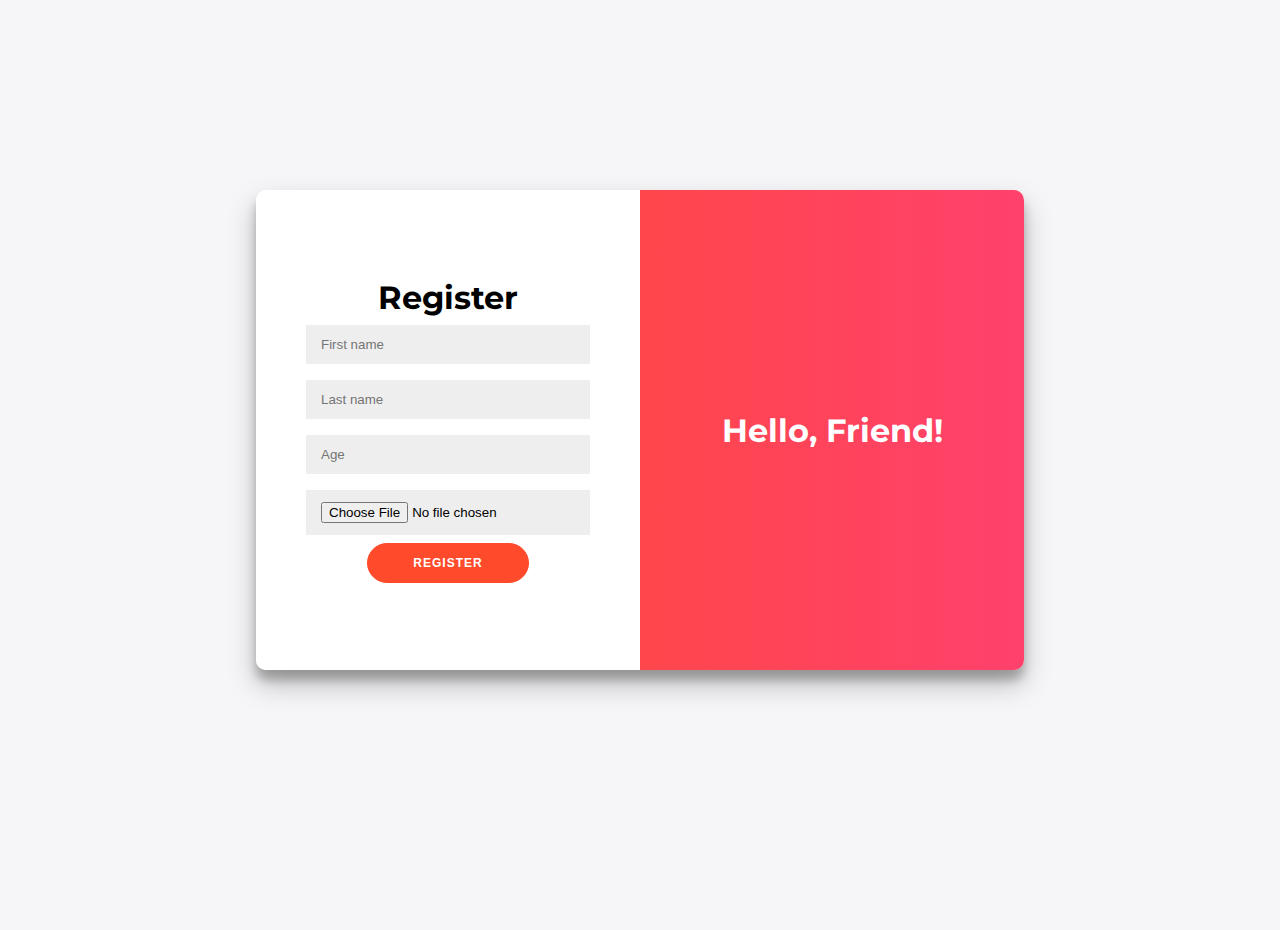
<file: src/main/resources/static/index.html>
<!DOCTYPE html>
<html lang="en">
<head>
    <meta charset="UTF-8">
    <title>lesson-19</title>
    <link rel="stylesheet" href="style/index.css">

</head>
<body>
<div class="container" id="container">
    <div class="form-container sign-in-container">
        <form id="singleUploadForm" action="#">
            <h1>Register</h1>
            <input id="firstName"  name="firstName" type="text" placeholder="First name" />
            <input id="lastName" name="lastName"  type="text" placeholder="Last name" />
            <input id="age" name="age"   type="text" placeholder="Age" />
            <input id="file" name="file"  type="file" placeholder="File download" required />
            <button type="submit" >Register</button>
        </form>
    </div>
    <div class="overlay-container">
        <div class="overlay">
            <div class="overlay-panel overlay-right">
                <h1>Hello, Friend!</h1>
            </div>
        </div>
    </div>
</div>

<div>
    <div id="singleFileUploadError"></div>
    <div id="singleFileUploadSuccess"></div>
</div>



<script src="js/main.js"></script>
<script src="https://ajax.googleapis.com/ajax/libs/jquery/3.6.0/jquery.min.js"></script>
<script src="https://maxcdn.bootstrapcdn.com/bootstrap/3.4.1/js/bootstrap.min.js"></script>
</body>
</html>
</file>
<file: src/main/resources/static/style/index.css>
@import url('https://fonts.googleapis.com/css?family=Montserrat:400,800');

* {
    box-sizing: border-box;
}

body {
    background: #f6f5f7;
    display: flex;
    justify-content: center;
    align-items: center;
    flex-direction: column;
    font-family: 'Montserrat', sans-serif;
    height: 100vh;
    margin: -20px 0 50px;
}

h1 {
    font-weight: bold;
    margin: 0;
}

h2 {
    text-align: center;
}

p {
    font-size: 14px;
    font-weight: 100;
    line-height: 20px;
    letter-spacing: 0.5px;
    margin: 20px 0 30px;
}

span {
    font-size: 12px;
}

a {
    color: #333;
    font-size: 14px;
    text-decoration: none;
    margin: 15px 0;
}

button {
    border-radius: 20px;
    border: 1px solid #FF4B2B;
    background-color: #FF4B2B;
    color: #FFFFFF;
    font-size: 12px;
    font-weight: bold;
    padding: 12px 45px;
    letter-spacing: 1px;
    text-transform: uppercase;
    transition: transform 80ms ease-in;
}

button:active {
    transform: scale(0.95);
}

button:focus {
    outline: none;
}

button.ghost {
    background-color: transparent;
    border-color: #FFFFFF;
}

form {
    background-color: #FFFFFF;
    display: flex;
    align-items: center;
    justify-content: center;
    flex-direction: column;
    padding: 0 50px;
    height: 100%;
    text-align: center;
}

input {
    background-color: #eee;
    border: none;
    padding: 12px 15px;
    margin: 8px 0;
    width: 100%;
}

.container {
    background-color: #fff;
    border-radius: 10px;
    box-shadow: 0 14px 28px rgba(0,0,0,0.25),
    0 10px 10px rgba(0,0,0,0.22);
    position: relative;
    overflow: hidden;
    width: 768px;
    max-width: 100%;
    min-height: 480px;
}

.form-container {
    position: absolute;
    top: 0;
    height: 100%;
    transition: all 0.6s ease-in-out;
}

.sign-in-container {
    left: 0;
    width: 50%;
    z-index: 2;
}

.container.right-panel-active .sign-in-container {
    transform: translateX(100%);
}

.sign-up-container {
    left: 0;
    width: 50%;
    opacity: 0;
    z-index: 1;
}

.container.right-panel-active .sign-up-container {
    transform: translateX(100%);
    opacity: 1;
    z-index: 5;
    animation: show 0.6s;
}

@keyframes show {
    0%, 49.99% {
        opacity: 0;
        z-index: 1;
    }

    50%, 100% {
        opacity: 1;
        z-index: 5;
    }
}

.overlay-container {
    position: absolute;
    top: 0;
    left: 50%;
    width: 50%;
    height: 100%;
    overflow: hidden;
    transition: transform 0.6s ease-in-out;
    z-index: 100;
}

.container.right-panel-active .overlay-container{
    transform: translateX(-100%);
}

.overlay {
    background: #FF416C;
    background: -webkit-linear-gradient(to right, #FF4B2B, #FF416C);
    background: linear-gradient(to right, #FF4B2B, #FF416C);
    background-repeat: no-repeat;
    background-size: cover;
    background-position: 0 0;
    color: #FFFFFF;
    position: relative;
    left: -100%;
    height: 100%;
    width: 200%;
    transform: translateX(0);
    transition: transform 0.6s ease-in-out;
}

.container.right-panel-active .overlay {
    transform: translateX(50%);
}

.overlay-panel {
    position: absolute;
    display: flex;
    align-items: center;
    justify-content: center;
    flex-direction: column;
    padding: 0 40px;
    text-align: center;
    top: 0;
    height: 100%;
    width: 50%;
    transform: translateX(0);
    transition: transform 0.6s ease-in-out;
}

.overlay-left {
    transform: translateX(-20%);
}

.container.right-panel-active .overlay-left {
    transform: translateX(0);
}

.overlay-right {
    right: 0;
    transform: translateX(0);
}

.container.right-panel-active .overlay-right {
    transform: translateX(20%);
}

.social-container {
    margin: 20px 0;
}

.social-container a {
    border: 1px solid #DDDDDD;
    border-radius: 50%;
    display: inline-flex;
    justify-content: center;
    align-items: center;
    margin: 0 5px;
    height: 40px;
    width: 40px;
}

footer {
    background-color: #222;
    color: #fff;
    font-size: 14px;
    bottom: 0;
    position: fixed;
    left: 0;
    right: 0;
    text-align: center;
    z-index: 999;
}

footer p {
    margin: 10px 0;
}

footer i {
    color: #FF416C;
}

footer a {
    color: #3c97bf;
    text-decoration: none;
}
</file>
